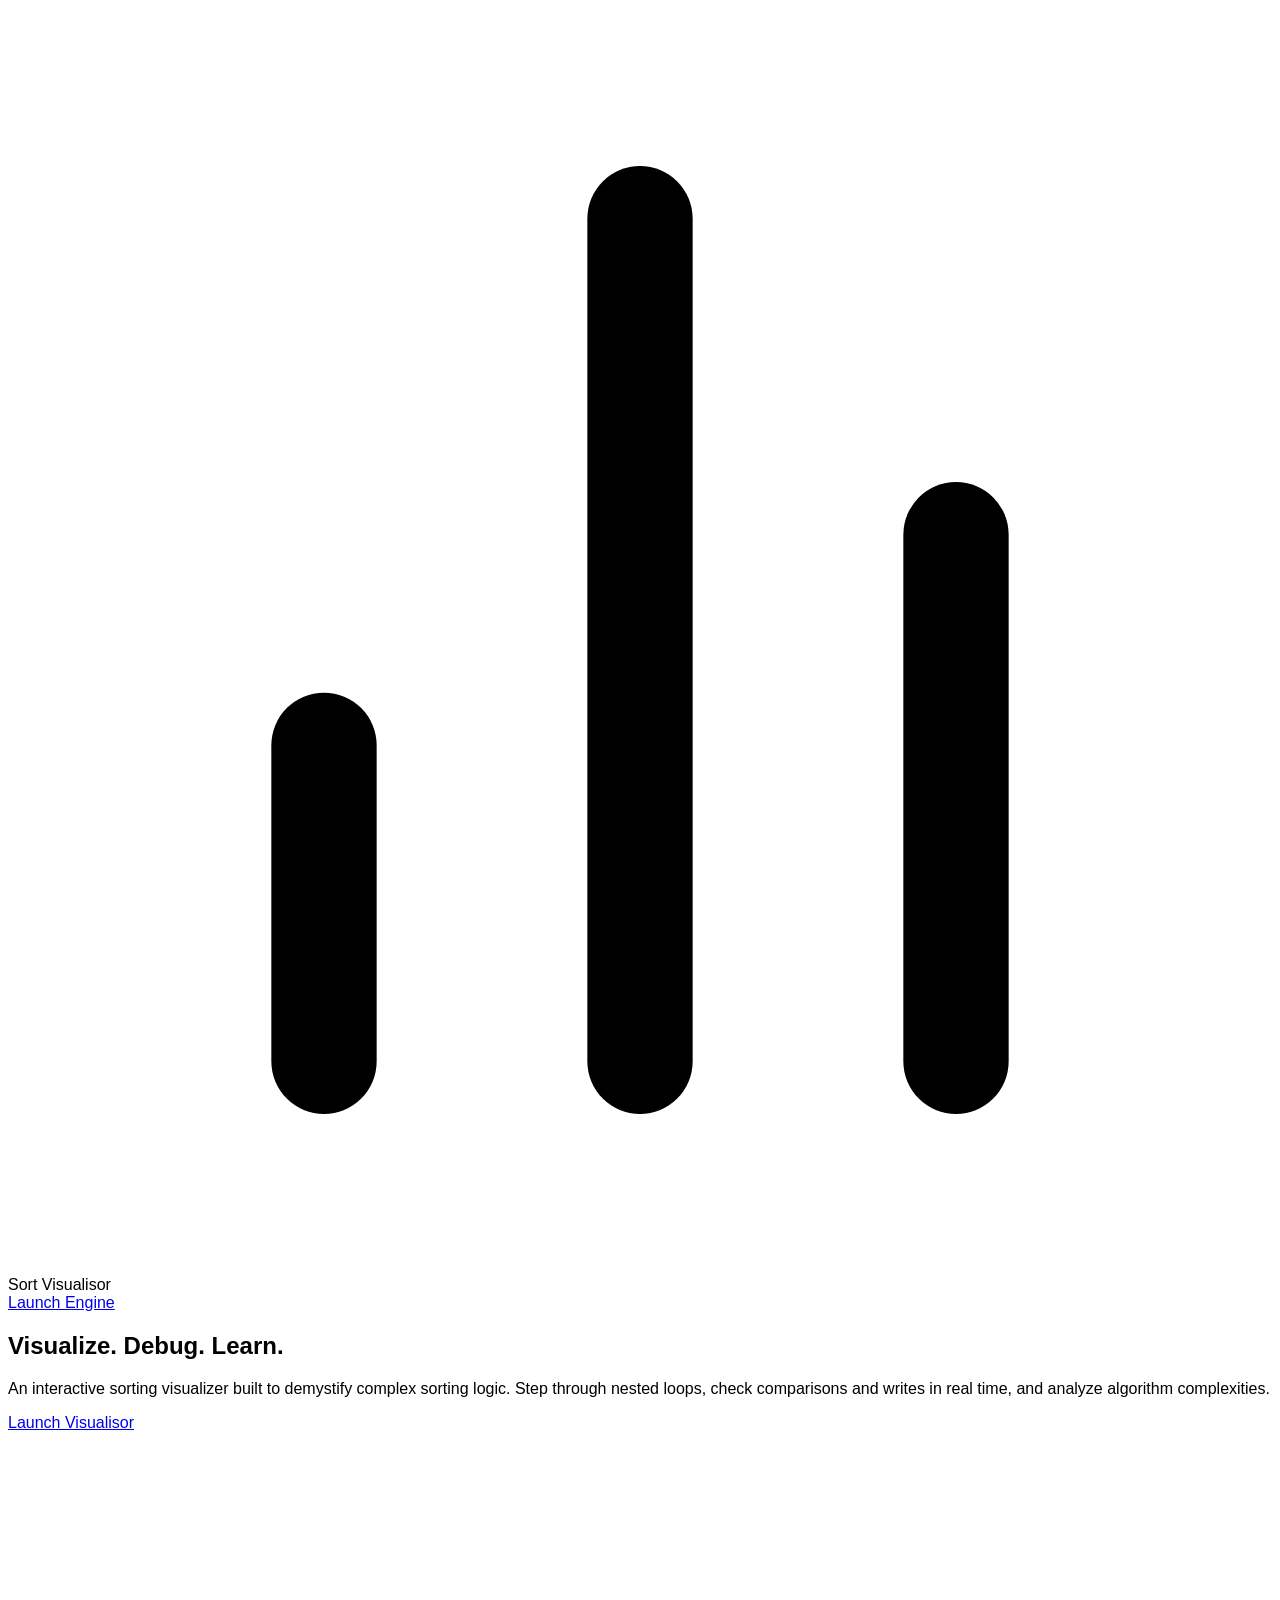
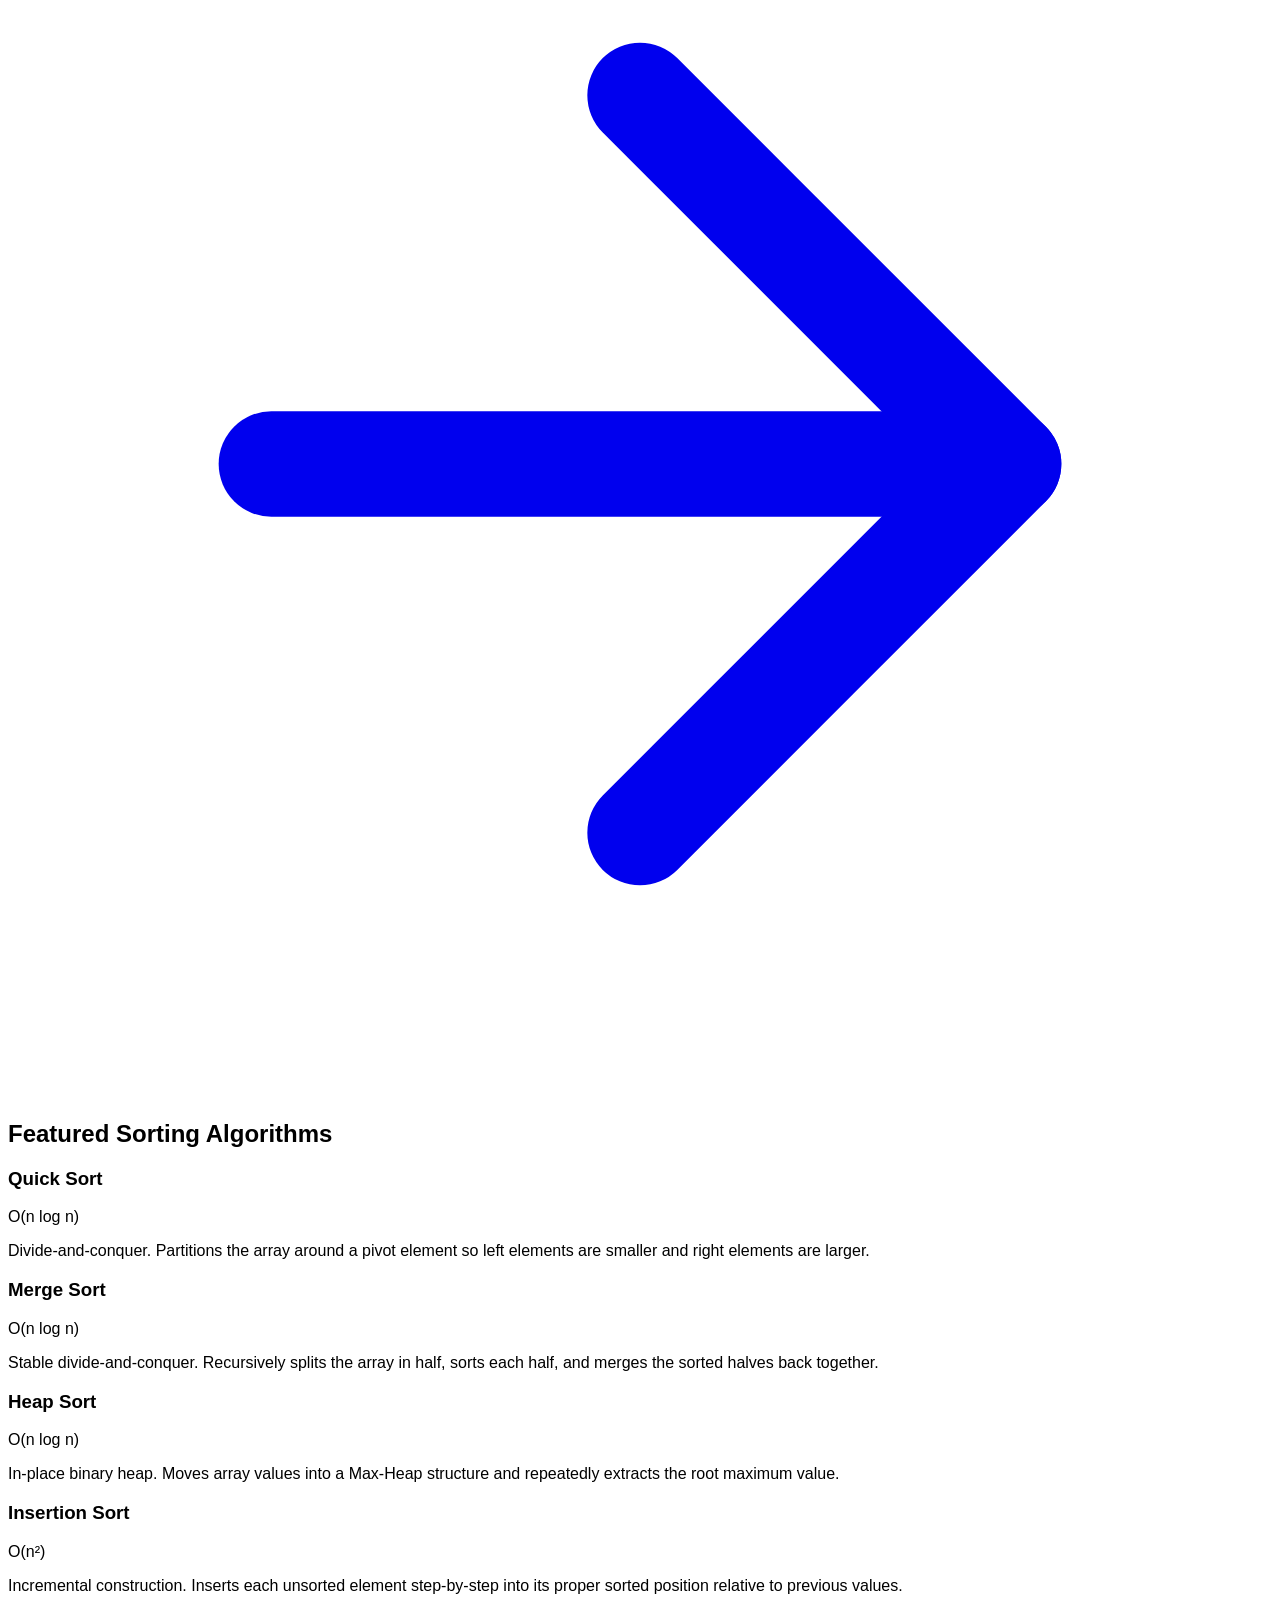
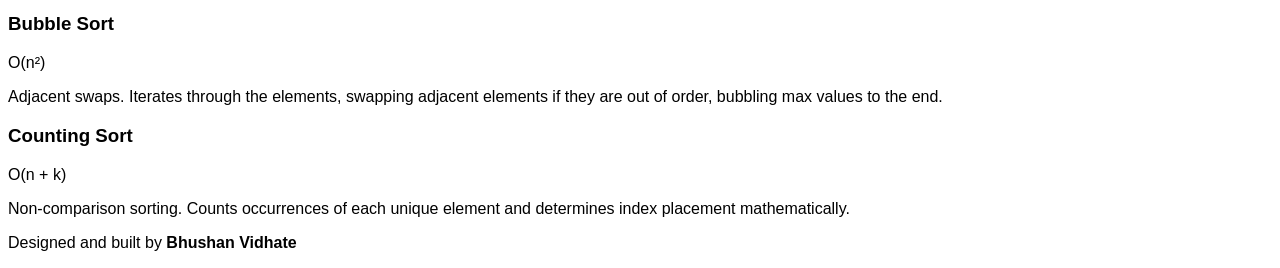
<file: index.html>
<!DOCTYPE html>
<html lang="en">
<head>
    <meta charset="UTF-8">
    <meta name="viewport" content="width=device-width, initial-scale=1.0">
    <title>Sort Visualisor - Home</title>
    <!-- Google Fonts: Outfits for headings/UI, JetBrains Mono for complexities -->
    <link rel="preconnect" href="https://fonts.googleapis.com">
    <link rel="preconnect" href="https://fonts.gstatic.com" crossorigin>
    <link href="https://fonts.googleapis.com/css2?family=JetBrains+Mono:wght@400;500;700&family=Outfit:wght@300;400;500;600;700;800&display=swap" rel="stylesheet">
    <link rel="stylesheet" href="style.css">
</head>
<body>
    <div class="landing-layout">
        <!-- HEADER -->
        <header class="landing-header">
            <div class="logo-area">
                <svg class="logo-icon" viewBox="0 0 24 24" fill="none" stroke="currentColor" stroke-width="2">
                    <line x1="18" y1="20" x2="18" y2="10" stroke-linecap="round"></line>
                    <line x1="12" y1="20" x2="12" y2="4" stroke-linecap="round"></line>
                    <line x1="6" y1="20" x2="6" y2="14" stroke-linecap="round"></line>
                </svg>
                <span class="logo-title">Sort Visualisor</span>
            </div>
            <a href="visualizer.html" class="btn launch-nav-btn">Launch Engine</a>
        </header>

        <!-- HERO SECTION -->
        <section class="hero-section">
            <h1 class="hero-title">Visualize. Debug. Learn.</h1>
            <p class="hero-subtitle">
                An interactive sorting visualizer built to demystify complex sorting logic. Step through nested loops, check comparisons and writes in real time, and analyze algorithm complexities.
            </p>
            <div class="hero-actions">
                <a href="visualizer.html" class="btn primary-hero-btn">
                    Launch Visualisor
                    <svg viewBox="0 0 24 24" fill="none" stroke="currentColor" stroke-width="2" class="arrow-icon">
                        <line x1="5" y1="12" x2="19" y2="12" stroke-linecap="round"></line>
                        <polyline points="12 5 19 12 12 19" stroke-linecap="round" stroke-linejoin="round"></polyline>
                    </svg>
                </a>
            </div>
        </section>

        <!-- ALGORITHMS PREVIEW SECTION -->
        <section class="preview-section">
            <h2 class="preview-heading">Featured Sorting Algorithms</h2>
            <div class="algo-grid">
                
                <div class="preview-card">
                    <div class="preview-card-header">
                        <h3>Quick Sort</h3>
                        <span class="complexity-badge">O(n log n)</span>
                    </div>
                    <p class="preview-card-desc">Divide-and-conquer. Partitions the array around a pivot element so left elements are smaller and right elements are larger.</p>
                </div>
                
                <div class="preview-card">
                    <div class="preview-card-header">
                        <h3>Merge Sort</h3>
                        <span class="complexity-badge">O(n log n)</span>
                    </div>
                    <p class="preview-card-desc">Stable divide-and-conquer. Recursively splits the array in half, sorts each half, and merges the sorted halves back together.</p>
                </div>
                
                <div class="preview-card">
                    <div class="preview-card-header">
                        <h3>Heap Sort</h3>
                        <span class="complexity-badge">O(n log n)</span>
                    </div>
                    <p class="preview-card-desc">In-place binary heap. Moves array values into a Max-Heap structure and repeatedly extracts the root maximum value.</p>
                </div>

                <div class="preview-card">
                    <div class="preview-card-header">
                        <h3>Insertion Sort</h3>
                        <span class="complexity-badge-worst">O(n²)</span>
                    </div>
                    <p class="preview-card-desc">Incremental construction. Inserts each unsorted element step-by-step into its proper sorted position relative to previous values.</p>
                </div>

                <div class="preview-card">
                    <div class="preview-card-header">
                        <h3>Bubble Sort</h3>
                        <span class="complexity-badge-worst">O(n²)</span>
                    </div>
                    <p class="preview-card-desc">Adjacent swaps. Iterates through the elements, swapping adjacent elements if they are out of order, bubbling max values to the end.</p>
                </div>

                <div class="preview-card">
                    <div class="preview-card-header">
                        <h3>Counting Sort</h3>
                        <span class="complexity-badge-k">O(n + k)</span>
                    </div>
                    <p class="preview-card-desc">Non-comparison sorting. Counts occurrences of each unique element and determines index placement mathematically.</p>
                </div>
                
            </div>
        </section>

        <!-- FOOTER -->
        <footer class="landing-footer">
            <p>Designed and built by <strong>Bhushan Vidhate</strong></p>
        </footer>
    </div>
</body>
</html>
</file>
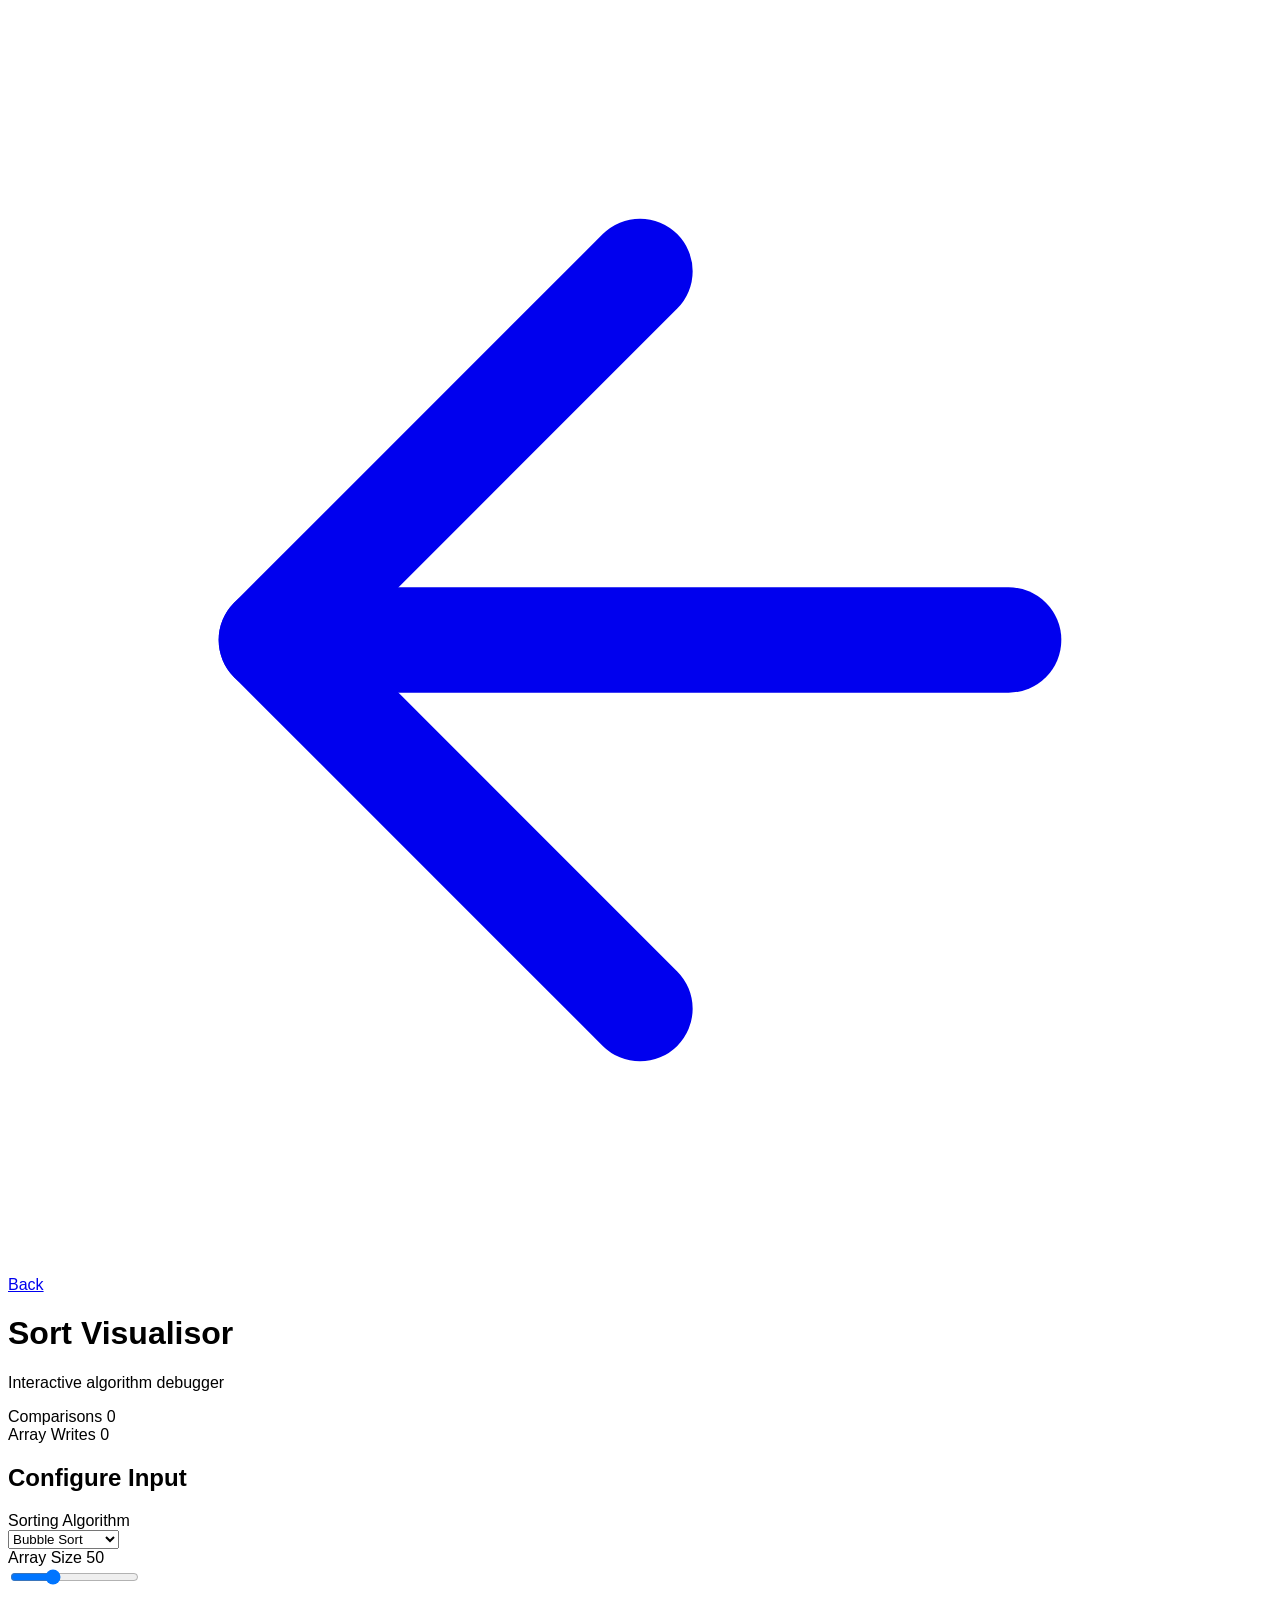
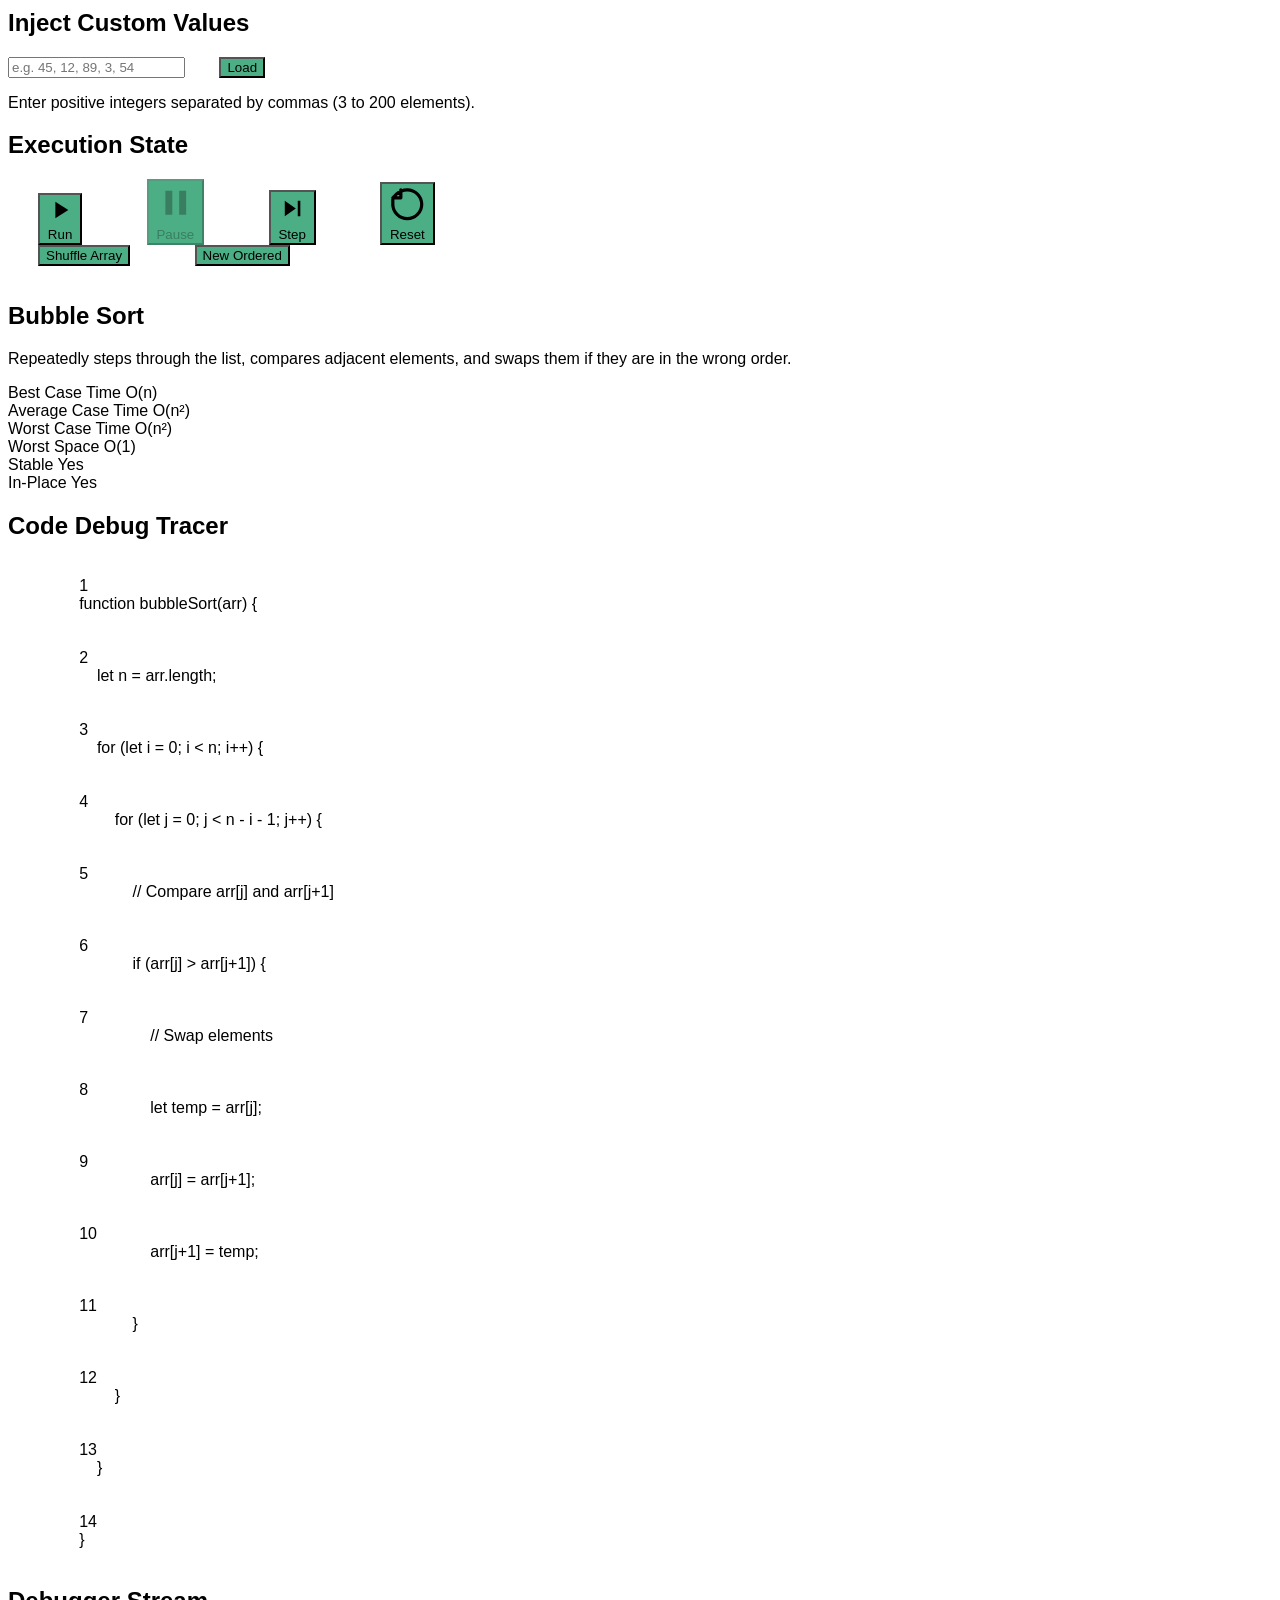
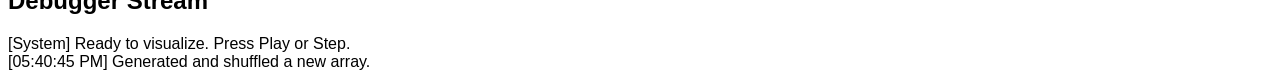
<file: visualizer.html>
<!DOCTYPE html>
<html lang="en">
<head>
    <meta charset="UTF-8">
    <meta name="viewport" content="width=device-width, initial-scale=1.0">
    <title>Sort Visualisor</title>
    <!-- Google Fonts: Outfits for UI elements, JetBrains Mono for code blocks -->
    <link rel="preconnect" href="https://fonts.googleapis.com">
    <link rel="preconnect" href="https://fonts.gstatic.com" crossorigin>
    <link href="https://fonts.googleapis.com/css2?family=JetBrains+Mono:wght@400;500;700&family=Outfit:wght@300;400;500;600;700&display=swap" rel="stylesheet">
    <link rel="stylesheet" href="style.css">
</head>
<body>
    <div class="app-layout">
        <!-- TOP UTILITY HEADER -->
        <header class="app-header">
            <div class="logo-area">
                <a href="index.html" class="back-link" title="Back to Homepage">
                    <svg class="back-icon" viewBox="0 0 24 24" fill="none" stroke="currentColor" stroke-width="2">
                        <line x1="19" y1="12" x2="5" y2="12" stroke-linecap="round"></line>
                        <polyline points="12 19 5 12 12 5" stroke-linecap="round" stroke-linejoin="round"></polyline>
                    </svg>
                    <span>Back</span>
                </a>
                <div class="logo-text">
                    <h1>Sort Visualisor</h1>
                    <p>Interactive algorithm debugger</p>
                </div>
            </div>
            
            <!-- RUNTIME TELEMETRY -->
            <div class="telemetry-bar">
                <div class="stat-badge">
                    <span class="stat-label">Comparisons</span>
                    <span class="stat-value" id="counter-comparisons">0</span>
                </div>
                <div class="stat-badge">
                    <span class="stat-label">Array Writes</span>
                    <span class="stat-value" id="counter-writes">0</span>
                </div>
            </div>
        </header>

        <!-- MAIN UTILITY DOCK -->
        <main class="main-content">
            
            <!-- LEFT CONTROL BOARD -->
            <section class="control-panel">
                <div class="panel-section">
                    <h2 class="panel-heading">Configure Input</h2>
                    
                    <!-- Select Algorithm -->
                    <div class="control-group">
                        <label for="algo-select">Sorting Algorithm</label>
                        <div class="select-container">
                            <select id="algo-select">
                                <option value="bubble" selected>Bubble Sort</option>
                                <option value="selection">Selection Sort</option>
                                <option value="insertion">Insertion Sort</option>
                                <option value="merge">Merge Sort</option>
                                <option value="quick">Quick Sort</option>
                                <option value="heap">Heap Sort</option>
                                <option value="counting">Counting Sort</option>
                                <option value="gnome">Gnome Sort</option>
                                <option value="oddeven">Odd-Even Sort</option>
                                <option value="pancake">Pancake Sort</option>
                                <option value="radix">Radix Sort</option>
                                <option value="shaker">Shaker Sort</option>
                            </select>
                        </div>
                    </div>

                    <!-- Array Size Range -->
                    <div class="control-group">
                        <div class="slider-info">
                            <label for="size-slider">Array Size</label>
                            <span class="badge" id="size-val">50</span>
                        </div>
                        <input type="range" id="size-slider" min="5" max="150" value="50">
                    </div>
                </div>

                <!-- Custom Array Injection -->
                <div class="panel-section">
                    <h2 class="panel-heading">Inject Custom Values</h2>
                    <div class="input-action-row">
                        <input type="text" id="custom-array-input" placeholder="e.g. 45, 12, 89, 3, 54">
                        <button id="btn-custom-submit" class="btn primary-outline-btn">Load</button>
                    </div>
                    <p class="input-note">Enter positive integers separated by commas (3 to 200 elements).</p>
                </div>

                <!-- Debug Execution Playback -->
                <div class="panel-section execution-section">
                    <h2 class="panel-heading">Execution State</h2>
                    
                    <div class="control-grid">
                        <button id="btn-play" class="btn play-btn" title="Run animation">
                            <svg viewBox="0 0 24 24" fill="currentColor" class="btn-icon"><path d="M8 5v14l11-7z"/></svg>
                            Run
                        </button>
                        <button id="btn-pause" class="btn pause-btn" disabled title="Pause animation">
                            <svg viewBox="0 0 24 24" fill="currentColor" class="btn-icon"><path d="M6 19h4V5H6v14zm8-14v14h4V5h-4z"/></svg>
                            Pause
                        </button>
                        <button id="btn-step" class="btn step-btn" title="Step forward 1 operation">
                            <svg viewBox="0 0 24 24" fill="currentColor" class="btn-icon"><path d="M6 18l8.5-6L6 6v12zM16 6v12h2V6h-2z"/></svg>
                            Step
                        </button>
                        <button id="btn-reset" class="btn reset-btn" title="Reset array">
                            <svg viewBox="0 0 24 24" fill="none" stroke="currentColor" stroke-width="2" class="btn-icon"><path d="M3 12a9 9 0 1 0 9-9 9.75 9.75 0 0 0-6.74 2.74L3 8m0 0h5V3m-5 5v5" stroke-linecap="round" stroke-linejoin="round"/></svg>
                            Reset
                        </button>
                    </div>

                    <div class="utility-actions">
                        <button id="btn-shuffle" class="btn text-btn">
                            Shuffle Array
                        </button>
                        <button id="btn-generate" class="btn text-btn">
                            New Ordered
                        </button>
                    </div>
                </div>
            </section>

            <!-- CENTER GRAPH CANVAS -->
            <section class="canvas-panel">
                <div class="graphArea"></div>
            </section>

            <!-- RIGHT ANALYTICS BOARD -->
            <section class="analytics-panel">
                
                <!-- ALGORITHM SPECS -->
                <div class="panel-section spec-card">
                    <h2 id="algo-info-title" class="spec-title">Bubble Sort</h2>
                    <p id="algo-info-desc" class="spec-desc">
                        Repeatedly steps through the list, compares adjacent elements, and swaps them if they are in the wrong order.
                    </p>
                    
                    <div class="metrics-grid">
                        <div class="metric-row">
                            <span class="metric-label">Best Case Time</span>
                            <span class="metric-val text-red" id="algo-info-best">O(n)</span>
                        </div>
                        <div class="metric-row">
                            <span class="metric-label">Average Case Time</span>
                            <span class="metric-val text-red" id="algo-info-avg">O(n²)</span>
                        </div>
                        <div class="metric-row">
                            <span class="metric-label">Worst Case Time</span>
                            <span class="metric-val text-red" id="algo-info-worst">O(n²)</span>
                        </div>
                        <div class="metric-row">
                            <span class="metric-label">Worst Space</span>
                            <span class="metric-val" id="algo-info-space">O(1)</span>
                        </div>
                        <div class="metric-row">
                            <span class="metric-label">Stable</span>
                            <span class="metric-val" id="algo-info-stable">Yes</span>
                        </div>
                        <div class="metric-row">
                            <span class="metric-label">In-Place</span>
                            <span class="metric-val" id="algo-info-inplace">Yes</span>
                        </div>
                    </div>
                </div>

                <!-- CODE TRACER -->
                <div class="panel-section code-section">
                    <h2 class="panel-heading">Code Debug Tracer</h2>
                    <div class="code-box">
                        <pre id="code-tracer-content"></pre>
                    </div>
                </div>

                <!-- TERMINAL VIEW LOGS -->
                <div class="panel-section log-section">
                    <h2 class="panel-heading">Debugger Stream</h2>
                    <div id="terminal-logs" class="terminal-logs">
                        <div class="log-entry system">[System] Ready to visualize. Press Play or Step.</div>
                    </div>
                </div>
            </section>
        </main>
    </div>

    <script src="algorithms.js"></script>
    <script src="app.js"></script>
</body>
</html>
</file>
<file: style.css>
* {
    font-family: 'Trebuchet MS', 'Lucida Sans Unicode', 'Lucida Grande', 'Lucida Sans', Arial, sans-serif;
}
.graphArea {
    display: flex;
    gap: 1px;
    justify-content: center;
    align-items: last baseline;
    padding-bottom: 1em;
}
button {
    background-color: rgb(76, 174, 132);
    margin: 0px 30px;
}
.suffle-range {
    display: flex;
    justify-content: space-evenly;
    align-items: center;
}
.sorts {
    display: flex;
    justify-content: space-evenly;
    align-items: center;
    flex-wrap: wrap;
}
</file>
